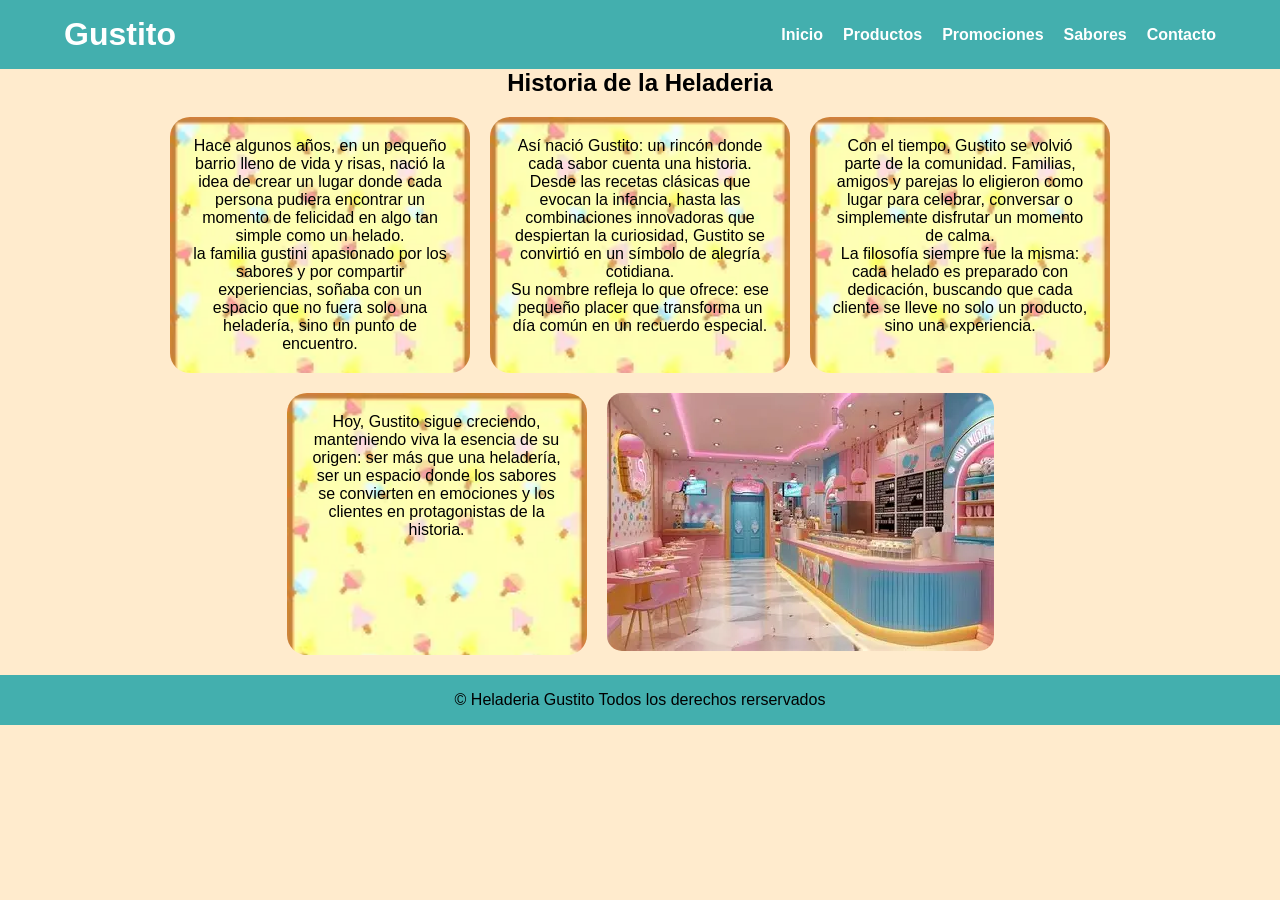
<file: index.html>
<!doctype html>
<html lang="en">
  <head>
    <meta charset="UTF-8" />
    <meta name="viewport" content="width=device-width, initial-scale=1.0" />
    <link rel="stylesheet" href="assets/style/style.css" />
    <title>inicio</title>
  </head>
  <body>
    <header class="main-header">
      <div class="logo">
        <h1>Gustito</h1>
      </div>
      <nav class="nav-menu">
        <ul>
          <li><a href="index.html">Inicio</a></li>
          <li><a href="productos.html">Productos</a></li>
          <li><a href="promociones.html">Promociones</a></li>
          <li><a href="sabores.html">Sabores</a></li>
          <li><a href="contacto.html">Contacto</a></li>
        </ul>
      </nav>
    </header>
    <main>
      <section id="section-titulo">
        <h2>Historia de la Heladeria</h2>
      </section>
      <section id="section-historia">
        <section class="section-p">
          <p>
            Hace algunos años, en un pequeño barrio lleno de vida y risas, nació
            la idea de crear un lugar donde cada persona pudiera encontrar un
            momento de felicidad en algo tan simple como un helado. <br />
            la familia gustini apasionado por los sabores y por compartir
            experiencias, soñaba con un espacio que no fuera solo una heladería,
            sino un punto de encuentro.
          </p>
        </section>
        <section class="section-p">
          <p>
            Así nació Gustito: un rincón donde cada sabor cuenta una historia.
            Desde las recetas clásicas que evocan la infancia, hasta las
            combinaciones innovadoras que despiertan la curiosidad, Gustito se
            convirtió en un símbolo de alegría cotidiana. <br />
            Su nombre refleja lo que ofrece: ese pequeño placer que transforma
            un día común en un recuerdo especial.
          </p>
        </section>

        <section class="section-p">
          <p>
            Con el tiempo, Gustito se volvió parte de la comunidad. Familias,
            amigos y parejas lo eligieron como lugar para celebrar, conversar o
            simplemente disfrutar un momento de calma. <br />
            La filosofía siempre fue la misma: cada helado es preparado con
            dedicación, buscando que cada cliente se lleve no solo un producto,
            sino una experiencia.
          </p>
        </section>
        <section class="section-p">
          <p>
            Hoy, Gustito sigue creciendo, manteniendo viva la esencia de su
            origen: ser más que una heladería, <br />
            ser un espacio donde los sabores se convierten en emociones y los
            clientes en protagonistas de la historia.
          </p>
        </section>
        <figure>
          <img
            src="assets/img/imagen-heladeria-inicio.webp"
            alt="imagen-de-la-heladeria-gustito"
          />
        </figure>
      </section>
    </main>
    <footer id="footer-main">
      <p>&copy; Heladeria Gustito Todos los derechos rerservados</p>
    </footer>
  </body>
</html>
</file>
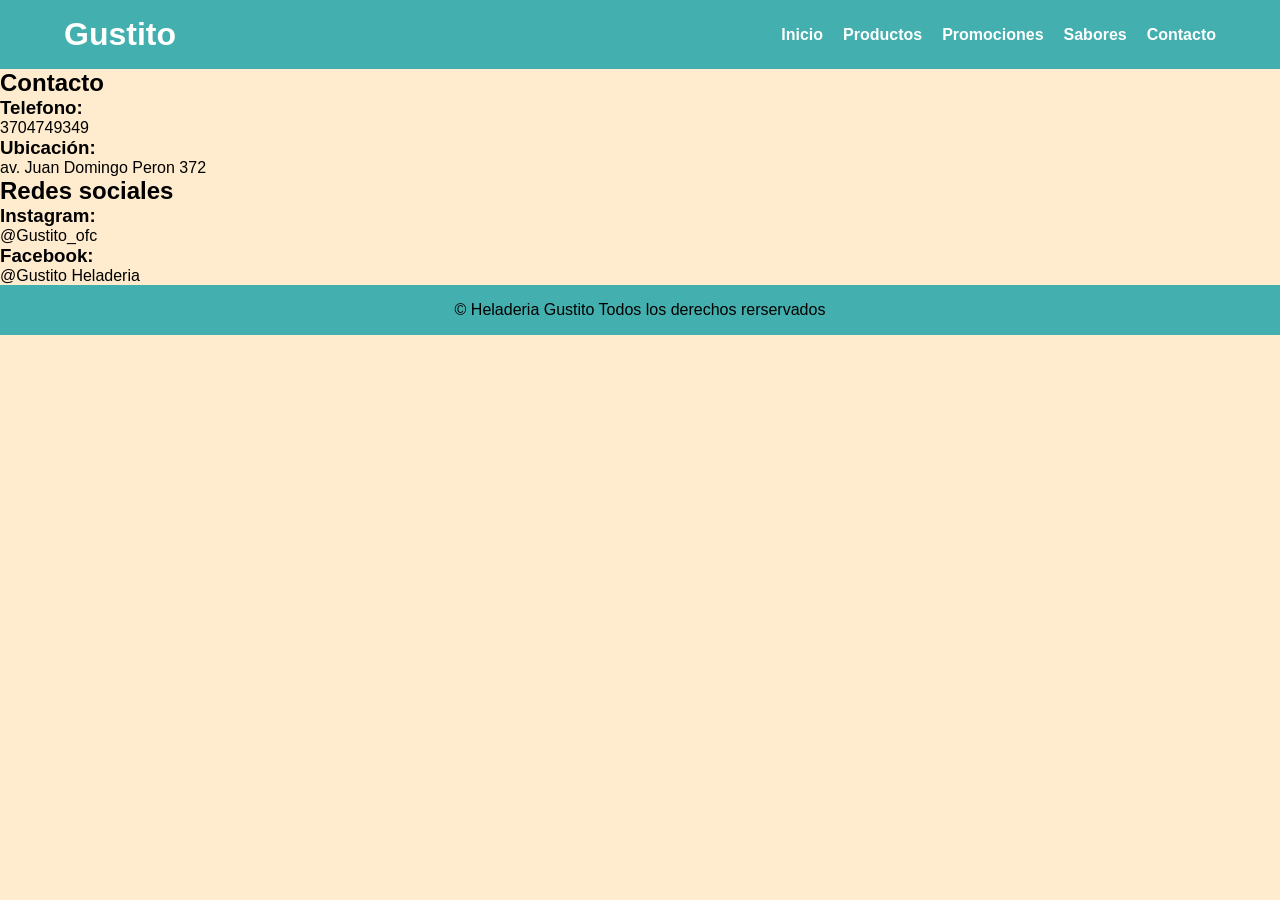
<file: contacto.html>
<!DOCTYPE html>
<html lang="en">
<head>
    <meta charset="UTF-8">
    <meta name="viewport" content="width=device-width, initial-scale=1.0">
    <link rel="stylesheet" href="assets/style/contacto.css">
    <title>contacto</title>
</head>
<body>
       <header class="main-header">
      <div class="logo">
        <h1>Gustito</h1>
      </div>
      <nav class="nav-menu">
        <ul>
          <li><a href="index.html">Inicio</a></li>
          <li><a href="productos.html">Productos</a></li>
          <li><a href="promociones.html">Promociones</a></li>
          <li><a href="sabores.html">Sabores</a></li>
          <li><a href="contacto.html">Contacto</a></li>
        </ul>
      </nav>
    </header>
    <main>
      <h2>Contacto</h2>
      <h3>Telefono:</h3>
      <a>3704749349</a>
      
      <h3> Ubicación:</h3>
      <a>av. Juan Domingo Peron 372</a>
 
      <h2>Redes sociales</h2>
      <h3>Instagram:</h3>
      <a>@Gustito_ofc</a>
      
      <h3>Facebook:</h3>
      <a>@Gustito Heladeria</a>
    </main>

    <footer id="footer-main">
      <p>&copy Heladeria Gustito Todos los derechos rerservados</p>
    </footer> 
</body>
</html>
</file>
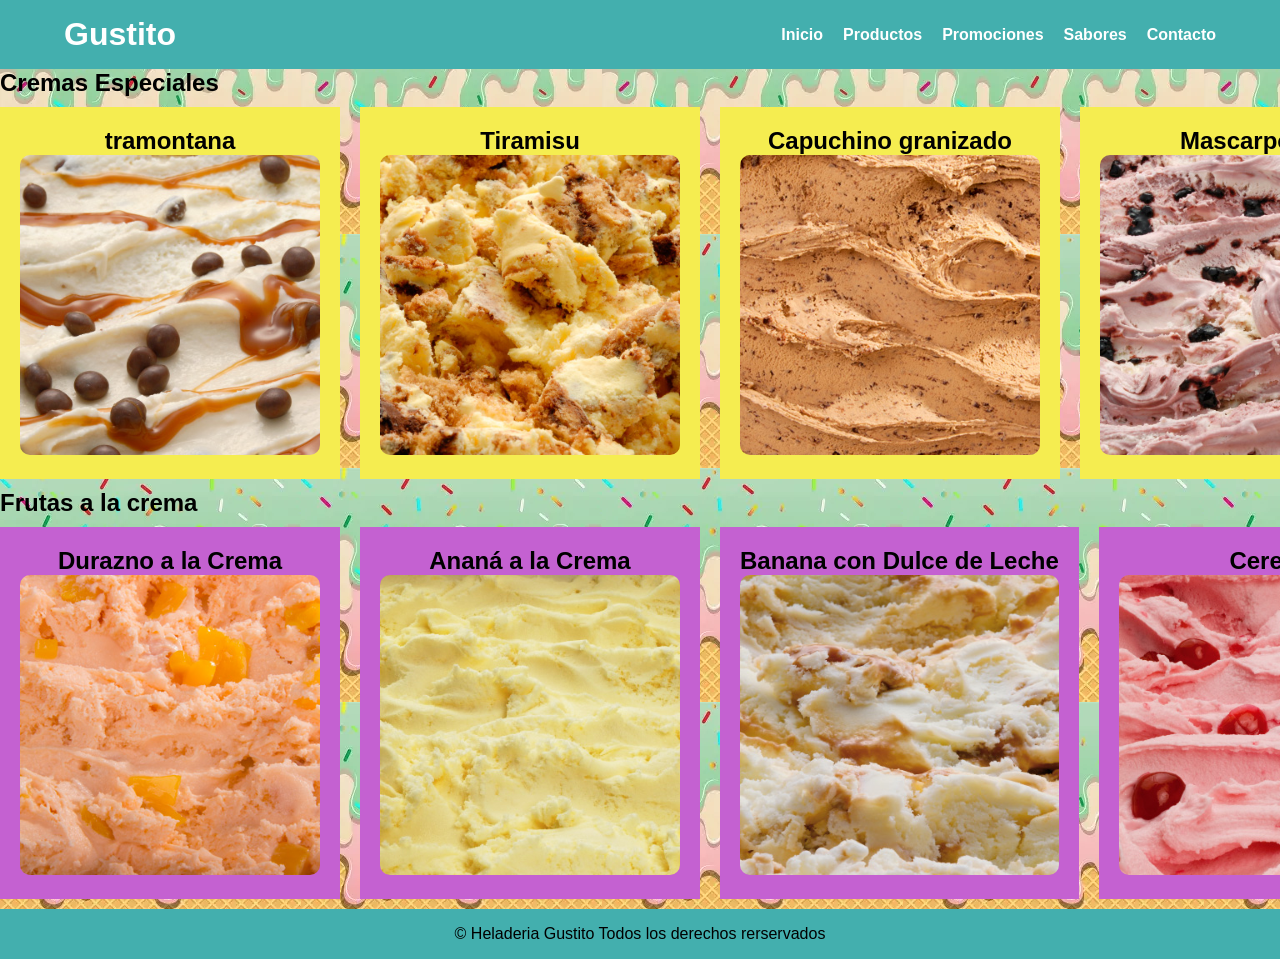
<file: sabores.html>
<!doctype html>
<html lang="en">
  <head>
    <meta charset="UTF-8" />
    <meta name="viewport" content="width=device-width, initial-scale=1.0" />
    <link rel="stylesheet" href="assets/style/sabores.css" />
    <title>sabores</title>
  </head>
  <body>
    <header class="main-header">
      <div class="logo">
        <h1>Gustito</h1>
      </div>
      <nav class="nav-menu">
        <ul>
          <li><a href="index.html">Inicio</a></li>
          <li><a href="productos.html">Productos</a></li>
          <li><a href="promociones.html">Promociones</a></li>
          <li><a href="sabores.html">Sabores</a></li>
          <li><a href="contacto.html">Contacto</a></li>
        </ul>
      </nav>
    </header>
    <main>
      <section>
        <h2>Cremas Especiales</h2>
        <section id="section-carrusel-cremas">
          <div class="card-cremas">
            <h2>tramontana</h2>
            <img src="assets/img/img-sabores/tramontana-sabores.jpg" alt="" />
          </div>
          <div class="card-cremas">
            <h2>Tiramisu</h2>
            <img src="assets/img/img-sabores/tiramisu-sabores.jpg" alt="" />
          </div>
          <div class="card-cremas">
            <h2>Capuchino granizado</h2>
            <img src="assets/img/img-sabores/cappuccino-sabores.jpg" alt="" />
          </div>
          <div class="card-cremas">
            <h2>Mascarpone</h2>
            <img
              src="assets/img/img-sabores/mascarpone-frutos-sabores.jpg"
              alt=""
            />
          </div>
          <div class="card-cremas">
            <h2>Crema cookie</h2>
            <img src="assets/img/img-sabores/crema-cookie-sabores.jpg" alt="" />
          </div>
        </section>
      </section>

      <section>
        <h2>Frutas a la crema</h2>
        <section id="section-carrusel-frutas">
          <div class="card-frutas">
            <h2>Durazno a la Crema</h2>
            <img src="assets/img/img-sabores/Durazno-a-la-crema.jpg" alt="" />
          </div>
          <div class="card-frutas">
            <h2>Ananá a la Crema</h2>
            <img src="assets/img/img-sabores/anana.jpg" alt="" />
          </div>
          <div class="card-frutas">
            <h2>Banana con Dulce de Leche</h2>
            <img src="assets/img/img-sabores/banana-dulcedeleche.jpg" alt="" />
          </div>
          <div class="card-frutas">
            <h2>Cereza</h2>
            <img src="assets/img/img-sabores/cereza.jpg" alt="" />
          </div>
          <div class="card-frutas">
            <h2>Frutilla a la Crema</h2>
            <img src="assets/img/img-sabores/frutilla-crema.jpg" alt="" />
          </div>
          <div class="card-frutas">
            <h2>Kinotos al Whisky</h2>
            <img src="assets/img/img-sabores/kinotos.jpg" alt="" />
          </div>
        </section>
      </section>
    </main>

    <footer id="footer-main">
      <p>&copy; Heladeria Gustito Todos los derechos rerservados</p>
    </footer>
  </body>
</html>
</file>
<file: assets/style/style.css>
* {
    margin: 0;
    padding: 0;
    box-sizing: border-box;
    font-family: Arial, sans-serif;
}


.main-header {
    background-color: #43afae;
    color: white;
    display: flex;
    justify-content: space-between;
    align-items: center;
    padding: 1rem 5%;
    position: sticky;
    top: 0;
}

.nav-menu ul {
    display: flex;
    list-style: none;
    gap: 20px;
}

.nav-menu a {
    color: white;
    text-decoration: none;
    font-weight: bold;
    transition: color 0.5s;
}

.nav-menu a:hover {
    color: #ffcc00;
}

#footer-main {
    text-align: center;
    background-color: #43afae;
    margin: 0;
    padding: 1rem 0;
}

#section-titulo{
    text-align: center;
}


#section-historia {
  display: flex;
  flex-wrap: wrap;         
  justify-content: center; 
  gap: 20px;               
  padding: 20px;
}

.section-p {
  background-color: #f5ed50;
  width: 300px;
  padding: 20px;
  border-radius: 20px;    
  text-align: center;
}
.section-p{
  background-image: url(../img/fondo-card-index.webp);
  background-repeat: no-repeat;
  background-size: cover;
}

#section-historia img {
  border-radius: 15px;
}

body {
    background-color: blanchedalmond;
}
</file>
<file: assets/style/contacto.css>
* {
    margin: 0;
    padding: 0;
    box-sizing: border-box;
    font-family: Arial, sans-serif;
}


.main-header {
    background-color: #43afae;
    color: white;
    display: flex;
    justify-content: space-between;
    align-items: center;
    padding: 1rem 5%;
    position: sticky;
    top: 0;
}

.nav-menu ul {
    display: flex;
    list-style: none;
    gap: 20px;
}

.nav-menu a {
    color: white;
    text-decoration: none;
    font-weight: bold;
    transition: color 0.5s;
}

.nav-menu a:hover {
    color: #ffcc00;
}

#footer-main {
    text-align: center;
    background-color: #43afae;
    margin: 0;
    padding: 1rem 0;
}
body{
    background-color: blanchedalmond;
}
</file>
<file: assets/style/sabores.css>
* {
    margin: 0;
    padding: 0;
    box-sizing: border-box;
    font-family: Arial, sans-serif;
}


.main-header {
    background-color: #43afae;
    color: white;
    display: flex;
    justify-content: space-between;
    align-items: center;
    padding: 1rem 5%;
    position: sticky;
    top: 0;
}

.nav-menu ul {
    display: flex;
    list-style: none;
    gap: 20px;
}

.nav-menu a {
    color: white;
    text-decoration: none;
    font-weight: bold;
    transition: color 0.5s;
}

.nav-menu a:hover {
    color: #ffcc00;
}

#footer-main {
    text-align: center;
    background-color: #43afae;
    margin: 0;
    padding: 1rem 0;
}

#section-carrusel-cremas{
    display: flex;
    overflow-x: auto;
    gap: 20px;
    padding: 10px;
    scroll-snap-type: x mandatory;
}

.card-cremas{
    min-width: 200px;
    background: #f5ed50;
    padding: 20px;
    text-align: center;
    scroll-snap-align: start;
    flex-shrink: 0;
}

.card-cremas img {
  width: 100%;
  height: 300px;
  border-radius: 10px;
}

#section-carrusel-frutas {
    display: flex;
    overflow-x: auto;
    gap: 20px;
    padding: 10px;
    scroll-snap-type: x mandatory;
}

.card-frutas{
     min-width: 200px;
    background: #c461d1;
    padding: 20px;
    text-align: center;
    scroll-snap-align: start;
    flex-shrink: 0;
}

.card-frutas img {
  width: 100%;
  height: 300px;
  border-radius: 10px;
}

body {
    background-image: url(../img/background.webp);
}
</file>
